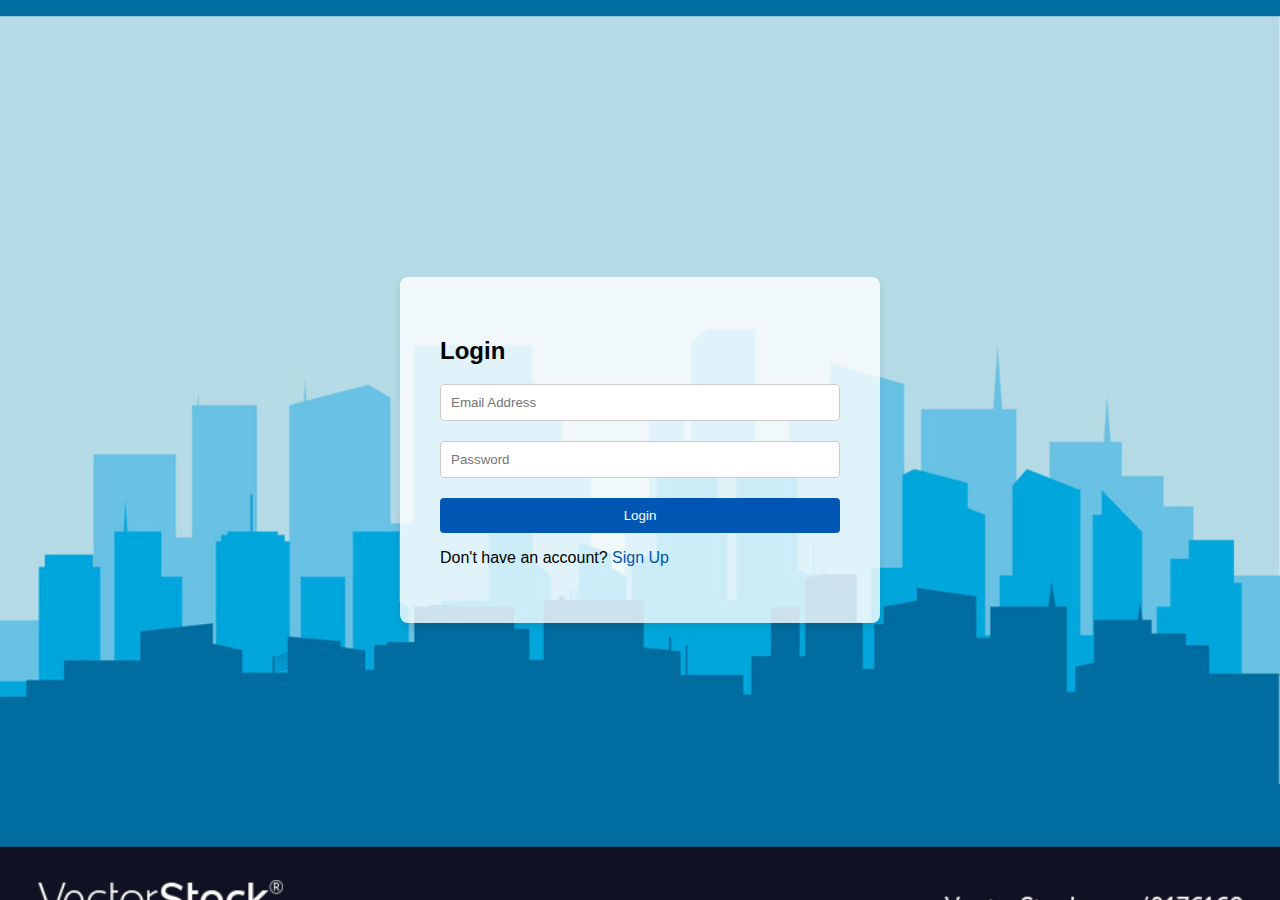
<file: society_management/index.html>
<!DOCTYPE html>
<html lang="en">
<head>
    <meta charset="UTF-8">
    <meta name="viewport" content="width=device-width, initial-scale=1.0">
    <title>Society Management System</title>
    <link rel="stylesheet" href="styles.css">
</head>
<body>
<div class="form-container" id="formContainer">
    <form id="loginForm" class="form-content">
        <h2>Login</h2>
        <div class="input-group">
            <input type="email" id="loginEmail" placeholder="Email Address" required>
        </div>
        <div class="input-group">
            <input type="password" id="loginPassword" placeholder="Password" required>
        </div>
        <button type="submit" class="btn">Login</button>
        <p class="form-toggle">Don't have an account? <a href="#" onclick="toggleForm()">Sign Up</a></p>
    </form>

    <form id="signupForm" class="form-content" style="display: none;">
        <h2>Sign Up</h2>
        <div class="input-group">
            <input type="text" id="signupName" placeholder="Full Name" required>
        </div>
        <div class="input-group">
            <input type="email" id="signupEmail" placeholder="Email Address" required>
        </div>
        <div class="input-group">
            <input type="tel" id="signupPhone" placeholder="Phone Number" required pattern="[0-9]{10}">
        </div>
        <div class="input-group">
            <input type="text" id="signupApartmentNo" placeholder="Apartment Number" required>
        </div>
        <div class="input-group">
            <input type="password" id="signupPassword" placeholder="Create Password" required>
        </div>
        <button type="submit" class="btn">Sign Up</button>
        <p class="form-toggle">Already have an account? <a href="#" onclick="toggleForm()">Login</a></p>
    </form>
</div>

<script src="script.js"></script>
</body>
</html>
</file>
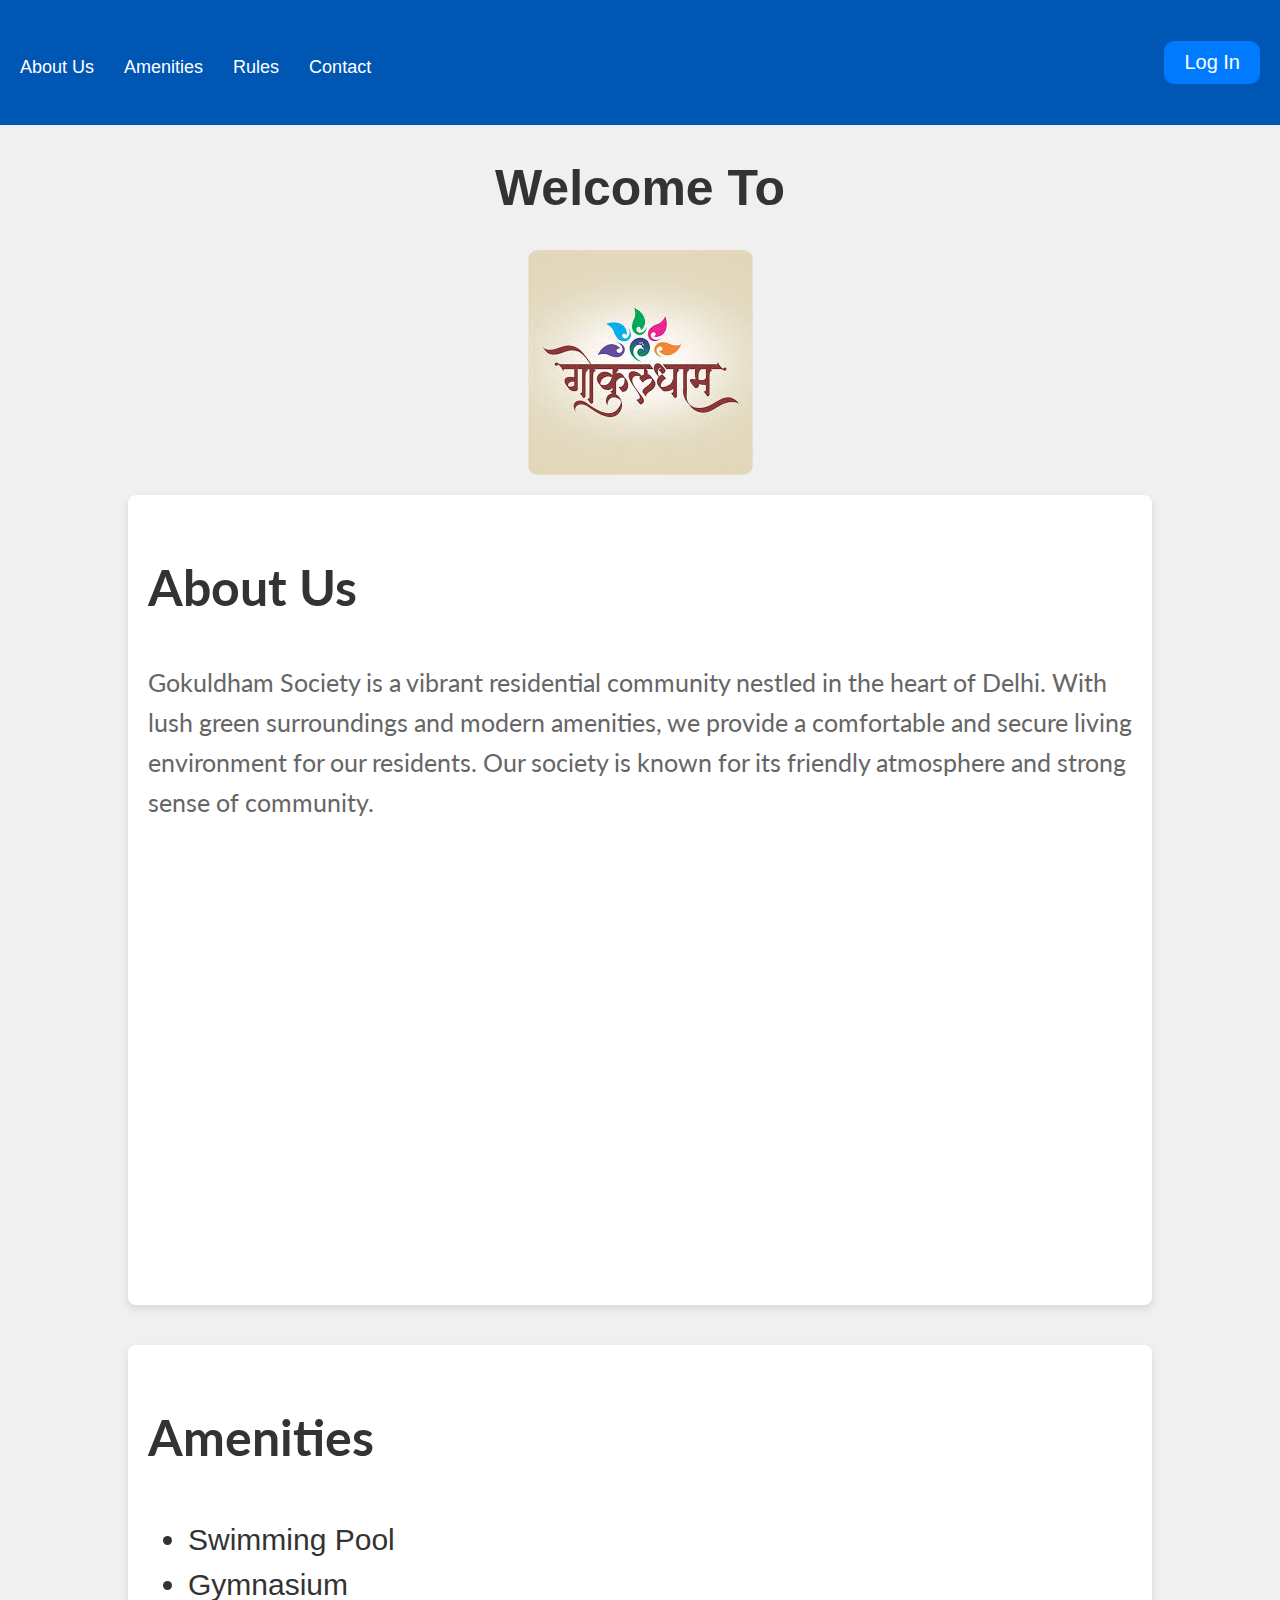
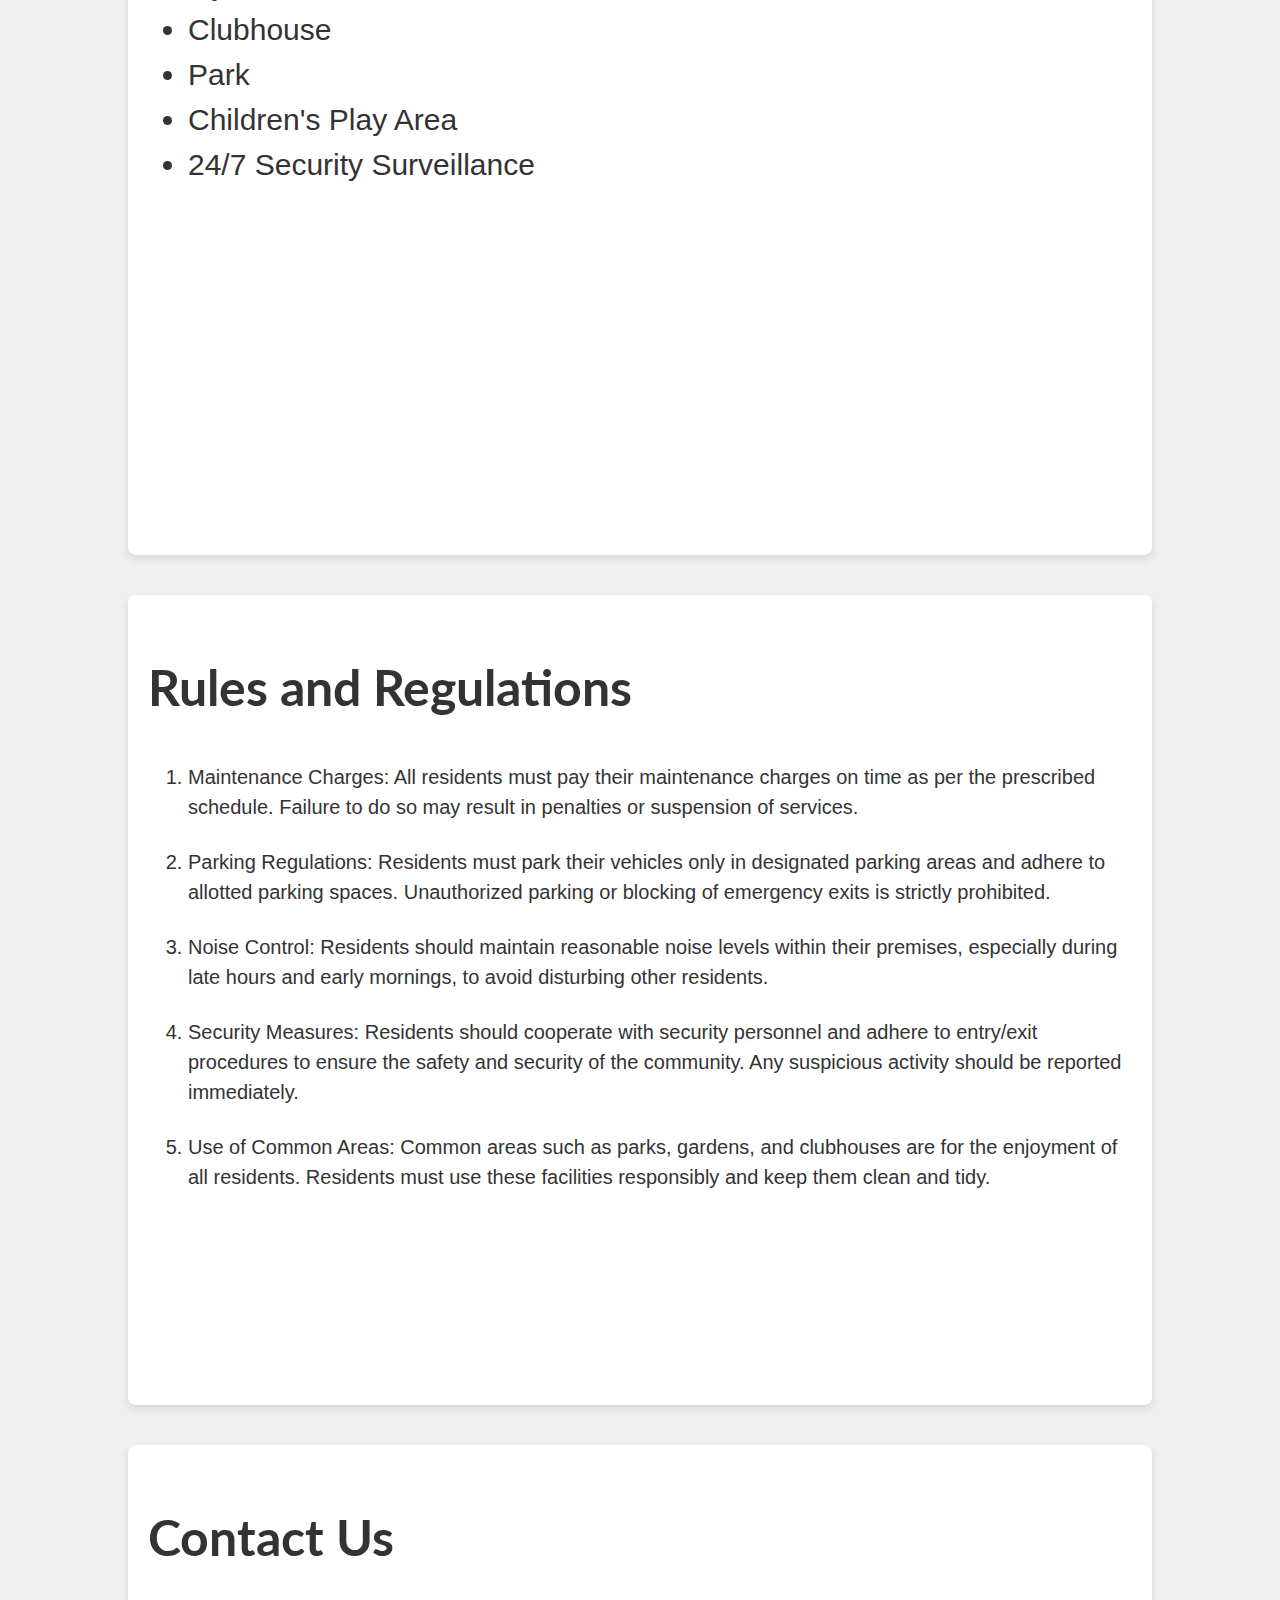
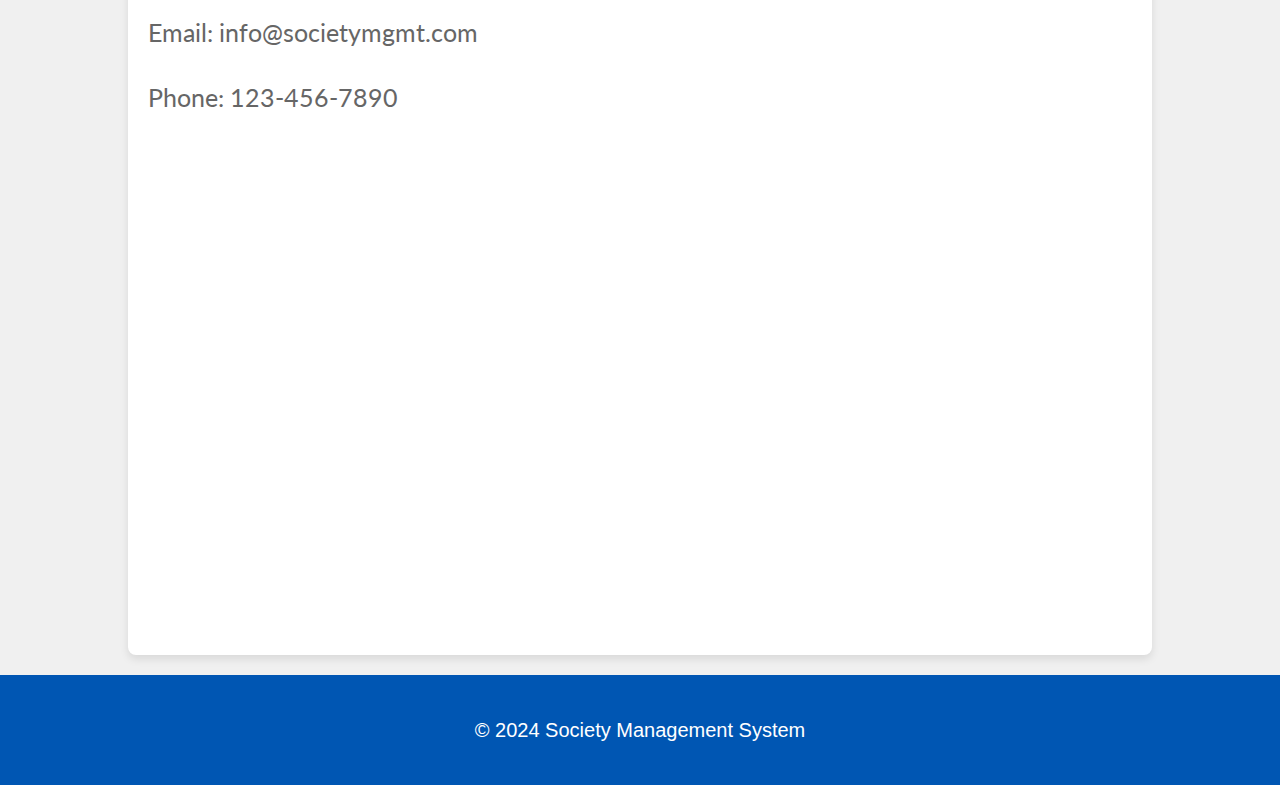
<file: HomePage/home.html>
<!DOCTYPE html>
<html lang="en">
<head>
    <meta charset="UTF-8">
    <meta name="viewport" content="width=device-width, initial-scale=1.0">
    <title>Society Management System</title>
    <link rel="stylesheet" href="home_style.css">
    <link href="https://fonts.googleapis.com/css2?family=Lato:wght@400;700&display=swap" rel="stylesheet">

</head>
<body>
    <header>
        <nav>
            <div class="nav-links">
                <ul>
                    <li><a href="#about">About Us</a></li>
                    <li><a href="#amenities">Amenities</a></li>
                    <li><a href="#rules">Rules</a></li>
                    <li><a href="#contact">Contact</a></li>
                </ul>
            </div>
            <div class="login-button">
                <button onclick="location.href='C:/Users/Amit%20Soni/flutter_projects/society_management/index.html#'">Log In</button>
            </div>
        </nav>
        
    </header>
    <h1> Welcome To </h1>
    <div class="image-container">
        <img src="img5.jpg" alt="Gokuldham">
    </div>
    <section id="about" class="placard">
        <div class="container">
            <h2>About Us</h2>
            <p>Gokuldham Society is a vibrant residential community nestled in the heart of Delhi. With lush green surroundings and modern amenities, we provide a comfortable and secure living environment for our residents. Our society is known for its friendly atmosphere and strong sense of community.</p>
        </div>
    </section>

    <section id="amenities" class="placard">
        <div class="container">
            <h2>Amenities</h2>
            <p>
                <ul>
                    <li>Swimming Pool</li>
                    <li>Gymnasium</li>
                    <li>Clubhouse</li>
                    <li>Park</li>
                    <li>Children's Play Area</li>
                    <li>24/7 Security Surveillance</li>
                    <!-- Add more amenities here -->
                </ul>
            </p>
        </div>
    </section>

    <section id="rules" class="placard">
        <div class="container">
            <h2>Rules and Regulations</h2>
            <ol>
                <p><li>Maintenance Charges: All residents must pay their maintenance charges on time as per the prescribed schedule. Failure to do so may result in penalties or suspension of services.</li></p>
                <p><li>Parking Regulations: Residents must park their vehicles only in designated parking areas and adhere to allotted parking spaces. Unauthorized parking or blocking of emergency exits is strictly prohibited.</li></p>
                <p><li>Noise Control: Residents should maintain reasonable noise levels within their premises, especially during late hours and early mornings, to avoid disturbing other residents.</li></p>
                <p><li>Security Measures: Residents should cooperate with security personnel and adhere to entry/exit procedures to ensure the safety and security of the community. Any suspicious activity should be reported immediately.</li></p>
                <p><li>Use of Common Areas: Common areas such as parks, gardens, and clubhouses are for the enjoyment of all residents. Residents must use these facilities responsibly and keep them clean and tidy.</li></p>
            </ol>
        </div>
    </section>

    <section id="contact" class="placard">
        <div class="container">
            <h2>Contact Us</h2>
            <p>Email: info@societymgmt.com</p>
            <p>Phone: 123-456-7890</p>
        </div>
    </section>

    <footer>
        <div class="container">
            <p>&copy; 2024 Society Management System</p>
        </div>
    </footer>

    <script src="home_script.js"></script>
</body>
</html>
</file>
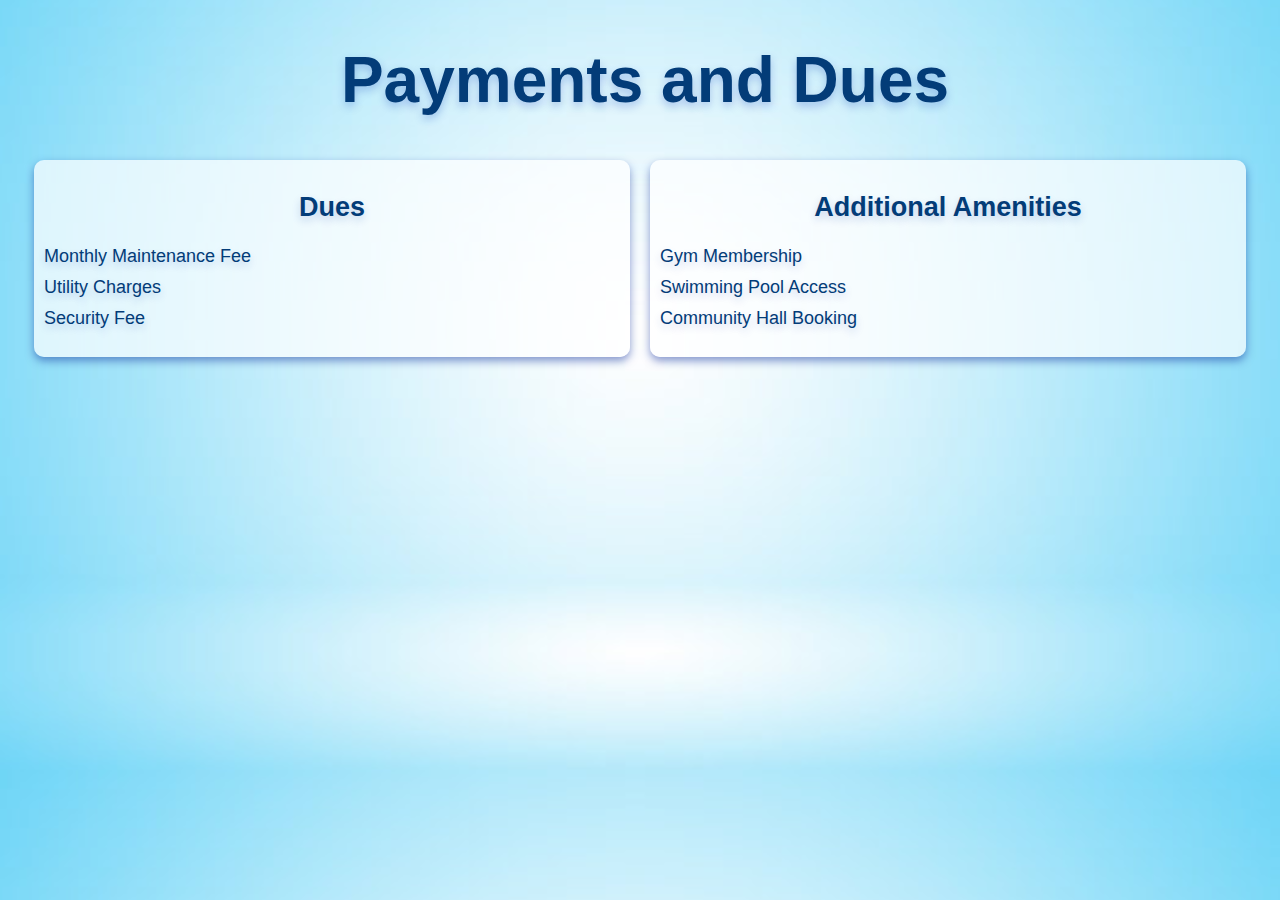
<file: payments/dues.html>
<!DOCTYPE html>
<html lang="en">
<head>
    <meta charset="UTF-8">
    <meta name="viewport" content="width=device-width, initial-scale=1.0">
    <title>Payments and Dues</title>
    <link rel="stylesheet" href="styles.css">
</head>
<body>
    <section class="content">
        <h1>Payments and Dues</h1>
    </section>

    <div class="container">
        <div class="left-container">
            <h2>Dues</h2>
            <ul>
                <li>Monthly Maintenance Fee</li>
                <li>Utility Charges</li>
                <li>Security Fee</li>
            </ul>
        </div>
        <div class="right-container">
            <h2>Additional Amenities</h2>
            <ul>
                <li>Gym Membership</li>
                <li>Swimming Pool Access</li>
                <li>Community Hall Booking</li>
            </ul>
        </div>
    </div>
</body>
</html>
</file>
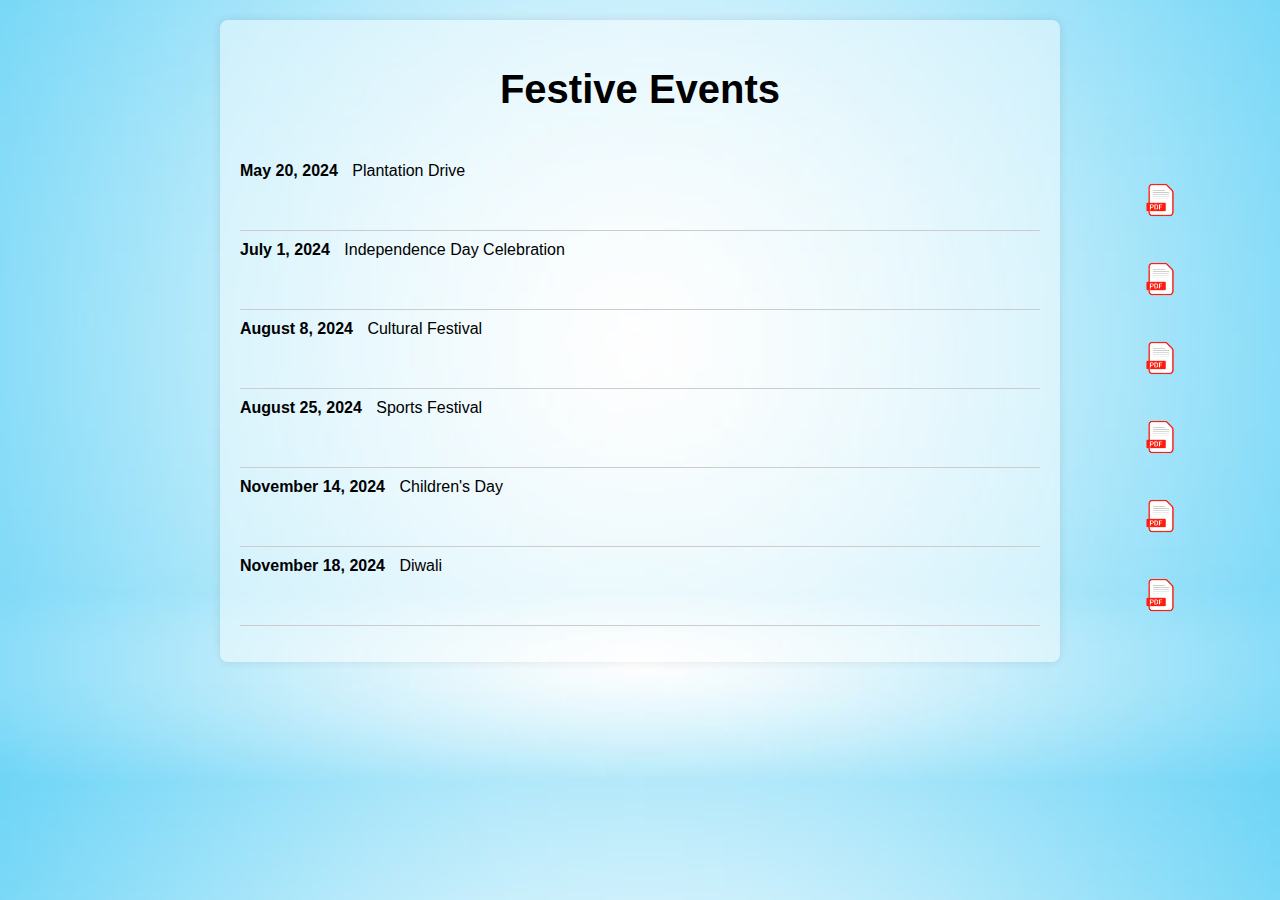
<file: events/event_details/festive.html>
<!DOCTYPE html>
<html lang="en">
<head>
    <meta charset="UTF-8">
    <meta name="viewport" content="width=device-width, initial-scale=1.0">
    <title>Upcoming Events</title>
    <link rel="stylesheet" href="official_styles.css">
</head>
<body>
    <div class="container">
        <h1>Festive Events</h1>
        <ul class="event-list">
            <li>
                <span class="event-date">May 20, 2024</span>
                <span class="event-name">Plantation Drive</span>
                <span class="pdf-icon"><a href="#" class="pdf-link"><img src="pdf-icon.png" alt="PDF Icon"></a></span>
            </li>
            <li>
                <span class="event-date">July 1, 2024</span>
                <span class="event-name">Independence Day Celebration</span>
                <span class="pdf-icon"><a href="#" class="pdf-link"><img src="pdf-icon.png" alt="PDF Icon"></a></span>
            </li>
            <li>
                <span class="event-date">August 8, 2024</span>
                <span class="event-name">Cultural Festival</span>
                <span class="pdf-icon"><a href="#" class="pdf-link"><img src="pdf-icon.png" alt="PDF Icon"></a></span>
            </li>
            <li>
                <span class="event-date">August 25, 2024</span>
                <span class="event-name">Sports Festival</span>
                <span class="pdf-icon"><a href="#" class="pdf-link"><img src="pdf-icon.png" alt="PDF Icon"></a></span>
            </li>
            <li>
                <span class="event-date">November 14, 2024</span>
                <span class="event-name">Children's Day</span>
                <span class="pdf-icon"><a href="#" class="pdf-link"><img src="pdf-icon.png" alt="PDF Icon"></a></span>
            </li>
            <li>
                <span class="event-date">November 18, 2024</span>
                <span class="event-name">Diwali</span>
                <span class="pdf-icon"><a href="#" class="pdf-link"><img src="pdf-icon.png" alt="PDF Icon"></a></span>
            </li>
        </ul>
    </div>
</body>
</html>
</file>
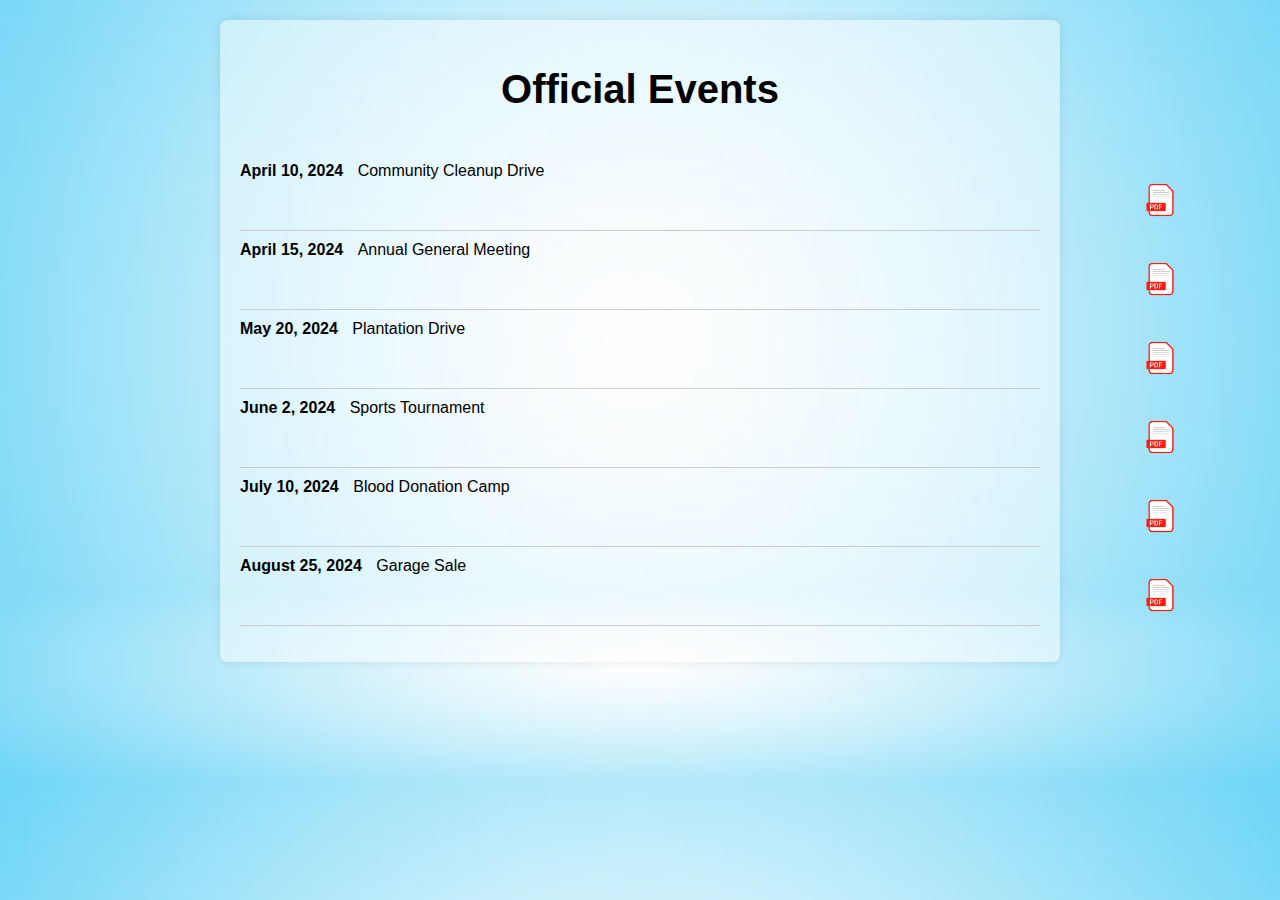
<file: events/event_details/official.html>
<!DOCTYPE html>
<html lang="en">
<head>
    <meta charset="UTF-8">
    <meta name="viewport" content="width=device-width, initial-scale=1.0">
    <title>Upcoming Events</title>
    <link rel="stylesheet" href="official_styles.css">
</head>
<body>
    <div class="container">
        <h1>Official Events</h1>
        <ul class="event-list">
            <li>
                <span class="event-date">April 10, 2024</span>
                <span class="event-name">Community Cleanup Drive</span>
                <span class="pdf-icon"><a href="#" class="pdf-link"><img src="pdf-icon.png" alt="PDF Icon"></a></span>
            </li>
            <li>
                <span class="event-date">April 15, 2024</span>
                <span class="event-name">Annual General Meeting</span>
                <span class="pdf-icon"><a href="#" class="pdf-link"><img src="pdf-icon.png" alt="PDF Icon"></a></span>
            </li>
            <li>
                <span class="event-date">May 20, 2024</span>
                <span class="event-name">Plantation Drive</span>
                <span class="pdf-icon"><a href="#" class="pdf-link"><img src="pdf-icon.png" alt="PDF Icon"></a></span>
            </li>
            <li>
                <span class="event-date">June 2, 2024</span>
                <span class="event-name">Sports Tournament</span>
                <span class="pdf-icon"><a href="#" class="pdf-link"><img src="pdf-icon.png" alt="PDF Icon"></a></span>
            </li>
            <li>
                <span class="event-date">July 10, 2024</span>
                <span class="event-name">Blood Donation Camp</span>
                <span class="pdf-icon"><a href="#" class="pdf-link"><img src="pdf-icon.png" alt="PDF Icon"></a></span>
            </li>
            <li>
                <span class="event-date">August 25, 2024</span>
                <span class="event-name">Garage Sale</span>
                <span class="pdf-icon"><a href="#" class="pdf-link"><img src="pdf-icon.png" alt="PDF Icon"></a></span>
            </li>
        </ul>
    </div>
</body>
</html>
</file>
<file: society_management/styles.css>
body, html {
    margin: 0;
    padding: 0;
    height: 100%;
    font-family: Arial, sans-serif;
}

.form-container {
    display: flex;
    justify-content: center;
    align-items: center;
    height: 100vh;
    background-image: url('img4.jpg'); /* Replace 'background-image.jpg' with the path to your image */
    background-size: cover;
    background-position: center;
    background-attachment: fixed; /* Fix the background image */
}

.form-content {
    background: rgba(255, 255, 255, 0.8); /* Adding transparency to the form content for better readability */
    padding: 40px;
    border-radius: 8px;
    box-shadow: 0 4px 8px rgba(0, 0, 0, 0.1);
    width: 100%;
    max-width: 400px;
}

.input-group {
    margin-bottom: 20px;
    width: 100%;
}

input[type="email"], input[type="password"], input[type="text"], input[type="tel"] {
    width: 100%;
    padding: 10px;
    border: 1px solid #ccc;
    border-radius: 4px;
    box-sizing: border-box;
}

.btn {
    background-color: #0056b3;
    color: white;
    padding: 10px 20px;
    border: none;
    border-radius: 4px;
    cursor: pointer;
    width: 100%;
}

.btn:hover {
    background-color: #003d82;
}

.form-toggle a {
    color: #0056b3;
    text-decoration: none;
}

.form-toggle a:hover {
    text-decoration: underline;
}
</file>
<file: HomePage/home_style.css>
body {
    font-family: 'Segoe UI', Tahoma, Geneva, Verdana, sans-serif; /* Use a modern sans-serif font */
    margin: 0;
    padding: 0;
    background-color: #f0f0f0; /* Light gray background color */
    display: flex;
    flex-direction: column;
    align-items: center; /* Center content horizontally */
    color: #333; /* Default text color */
}

header {
    background-color: #0056b3; /* Dark blue for header */
    color: #fff;
    padding: 20px;
    width: 100%; /* Ensure the header spans the entire width */
    box-sizing: border-box; /* Include padding and border in the width calculation */
}

h1 {
    font-size: 50px; /* Adjust the font size as needed */
}

header h1 {
    margin: 0;
    font-size: 30px; /* Increase font size for header */
}

nav {
    display: flex;
    justify-content: space-between;
    align-items: center;
    width: 100%;
    padding: 20px 0;
}

.nav-links ul {
    list-style-type: none;
    padding: 0;
    margin: 0;
    display: flex;
}

.nav-links ul li {
    margin-right: 30px;
}

.nav-links ul li a {
    color: #fff;
    text-decoration: none;
    font-size: 18px;
}

.nav-links ul li a:hover {
    border-bottom: 2px solid #fff;
}

.login-button button {
    padding: 10px 20px;
    font-size: 20px;
    background-color: #007bff; /* Adjust the color to match your theme */
    color: #fff;
    border: none;
    border-radius: 10px;
    cursor: pointer;
}

.login-button button:hover {
    background-color: #0056b3; /* Darker shade for hover effect */
}



section {
    height: 90vh;
    padding: 20px; /* Reduce padding to fit placard to screen size */
    text-align: left;
    width: 80%; /* Set section width to 80% of viewport */
    background-color: #fff; /* White background color */
    border-radius: 8px;
    box-shadow: 0 4px 8px rgba(0, 0, 0, 0.1);
    margin-top: 20px;
    margin-bottom: 20px;
    box-sizing: border-box; /* Include padding and border in the width calculation */
}

.placard h2, .placard p {
    font-family: 'Lato', sans-serif; /* Apply the font */
}

.placard h2 {
    font-size: 50px; /* Increase the size for headings */
    font-weight: 700; /* Make the heading bold */
    color: #333; /* A dark color for the heading */
    margin-bottom: 15px; /* Space below the heading */
    padding-bottom: 20px;
}

.placard p {
    font-size: 25px; /* Adjust the size for paragraph text */
    color: #666; /* A lighter color for the text */
    line-height: 1.6; /* Improve readability */
}

.image-container img {
    width: 100%; /* Make the image responsive by setting its width to 100% of the container */
    max-width: 600px; /* Set a max-width to ensure the image doesn't get too large */
    height: auto; /* Maintain the image's aspect ratio */
    display: block; /* Display block to remove any bottom margin/white space */
    margin: 0 auto; /* Center the image within its container */
    border-radius: 10px; /* Optional: Round the corners of the image */
  }


.container {
    width: 100%;
}

footer {
    background-color: #0056b3; /* Dark blue for footer */
    color: #fff;
    padding: 20px;
    text-align: center;
    width: 100%; /* Ensure the footer spans the entire width */
    box-sizing: border-box; /* Include padding and border in the width calculation */
}

/* Style for paragraphs and lists */
p, ul {
    font-size: 30px; /* Default font size */
    line-height: 1.5; /* Improved line spacing */
}

p, ol {
    font-size: 20px; /* Default font size */
    line-height: 1.5; /* Improved line spacing */
}

/* Style for links */
a {
    color: #007bff; /* Blue color for links */
    text-decoration: none;
}

a:hover {
    text-decoration: underline; /* Add underline on hover */
}
</file>
<file: payments/styles.css>
body {
    margin: 0;
    padding: 0;
    font-family: Arial, sans-serif;
    background-color: #7ab5f3; /* Main color scheme blue */
    color: #033c78; /* Text color */
    background-image: url('background.jpg');
    background-size: cover;
    background-position: center;
    text-shadow: 0px 4px 8px rgba(19, 62, 190, 0.274);
}

.container {
    display: flex;
    justify-content: center;
    align-items: baseline;
    height: 500px;
}

.content {
    text-align: center;
    padding-left: 10px;
    font-size: xx-large;
    text-shadow: royalblue;
}

.left-container, .right-container {
    width: 45%;
    padding: 10px;
    background-color: rgba(255, 255, 255, 0.7); /* Semi-transparent white background */
    border-radius: 10px;
    text-shadow: 0px 4px 8px rgba(17, 52, 158, 0.2);
    box-shadow: 0px 4px 8px rgba(17, 52, 158, 0.5);
    font-size: large;

}

.left-container {
    margin-right: 10px;
}

.right-container {
    margin-left: 10px;
}

h2 {
    text-align: center;
}

ul {
    list-style-type: none;
    padding: 0;
}

ul li {
    margin-bottom: 10px;
}
</file>
<file: events/event_details/official_styles.css>
body {
    font-family: Arial, sans-serif;
    margin: 0;
    padding: 0;
    background-color: #f9f9f9;
    background-image: url('background.jpg');
    background-size: cover;
    background-position: center;
}

.container {
    max-width: 800px;
    margin: 20px auto;
    padding: 20px;
    background-color: #ffffff78;
    border-radius: 8px;
    box-shadow: 0 0 10px rgba(0, 0, 0, 0.1);
}

h1 {
    text-align: center;
    margin-bottom: 50px;
    font-size: 40px;
    font-style: normal;
}

.event-list {
    list-style: none;
    padding: 0;
}

.event-list li {
    margin-bottom: 10px;
    border-bottom: 1px solid #ccc;
    padding-bottom: 10px;
}

.event-date {
    font-weight: bold;
}

.event-name {
    margin-left: 10px;
}

/* .pdf-icon {
    margin-left: auto;
    margin-inline-start: 15;

} */

.pdf-link {
    display: block;
}

.pdf-link img {
    width: 40px;
    height: 40px;
    margin-left: 100vh;
    vertical-align: middle;
}

.pdf-link:hover img {
    filter: brightness(0) invert(1);
}
</file>
